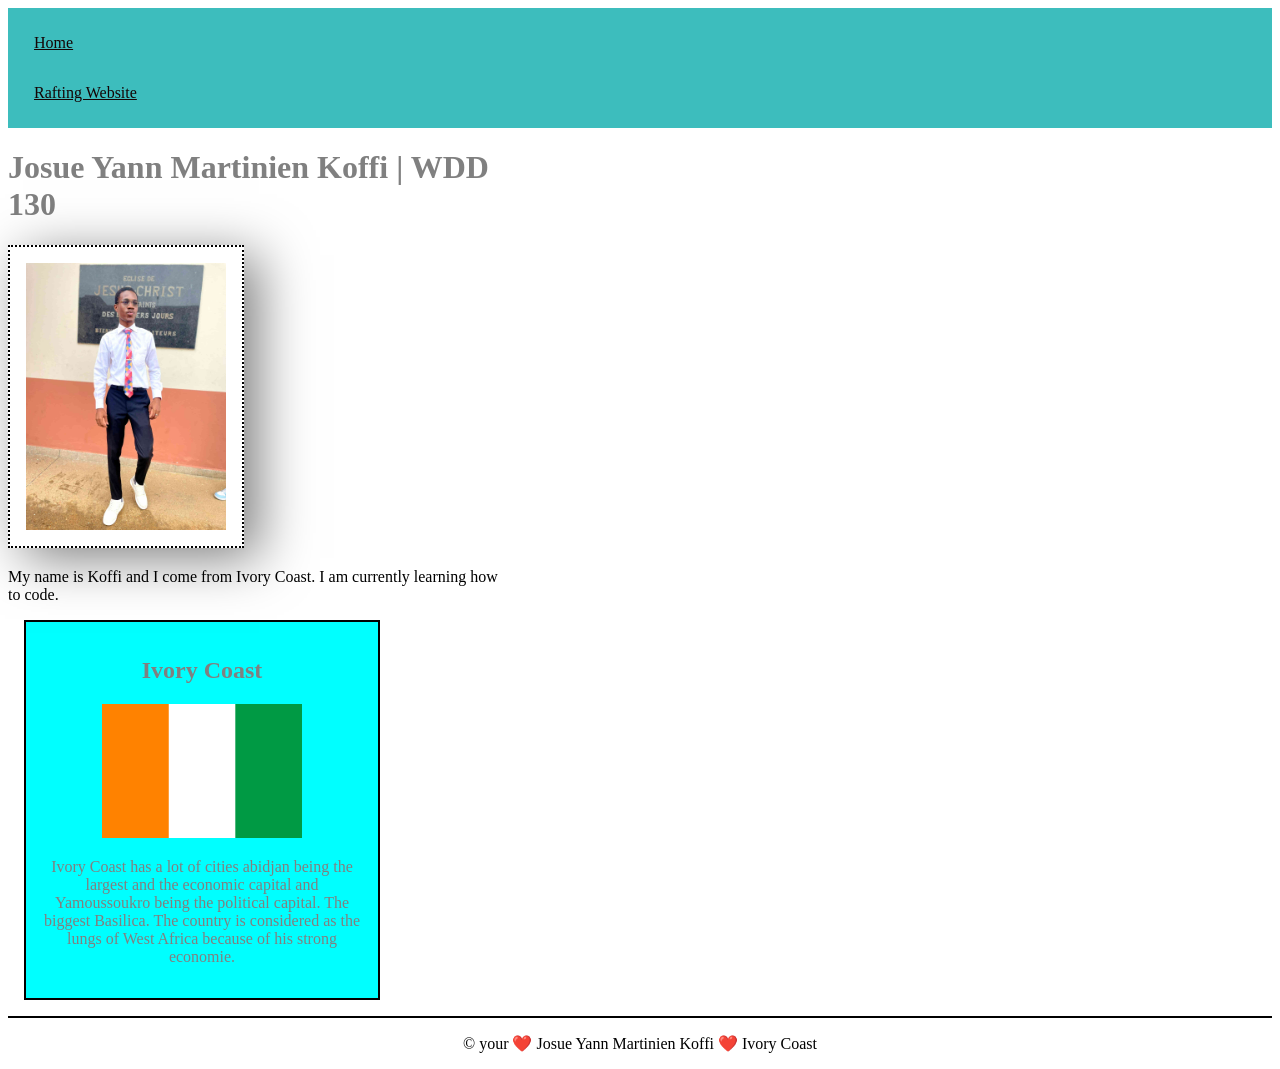
<file: index.html>
<!DOCTYPE html>
<html lang="en">

<head>
    <meta charset="UTF-8">
    <meta name="viewport" content="width=device-width, initial-scale=1.0">
    <title>Josue Yann Martinien Koffi | WDD 130</title>
    <meta name="description"
      content="My name is Josue Koffi, the course name is WDD 130 and this page has for purpose to presenting myself">
    <meta name="author" content="Josue Koffi">
    <link rel="stylesheet" href="styles/styles.css">

</head>

<body>
    <header>
        <nav>
            <a href="#">Home</a>
            <a href="wwr/">Rafting Website</a>
        </nav>
    </header>

    <main>
        <h1>Josue Yann Martinien Koffi | WDD 130</h1>
        <img src="images/profile.jpg" alt="Yann Martinien Koffi" width="200">
        <p>My name is Koffi and I come from Ivory Coast. I am currently learning how to code.</p>
    </main>

    <aside>
        <h2>Ivory Coast</h2>
        <img src="images/ivory-coast-flag.webp" alt="Flag of Ivory Coast">
        <p>Ivory Coast has a lot of cities abidjan being the largest and the economic capital and
            Yamoussoukro being the political capital. The biggest Basilica. The country is
            considered as the lungs of West Africa because of his strong economie.</p>
    </aside>

    <footer>
        <p>© your ❤️ Josue Yann Martinien Koffi ❤️ Ivory Coast</p>
    </footer>
</body>

</html>
</file>
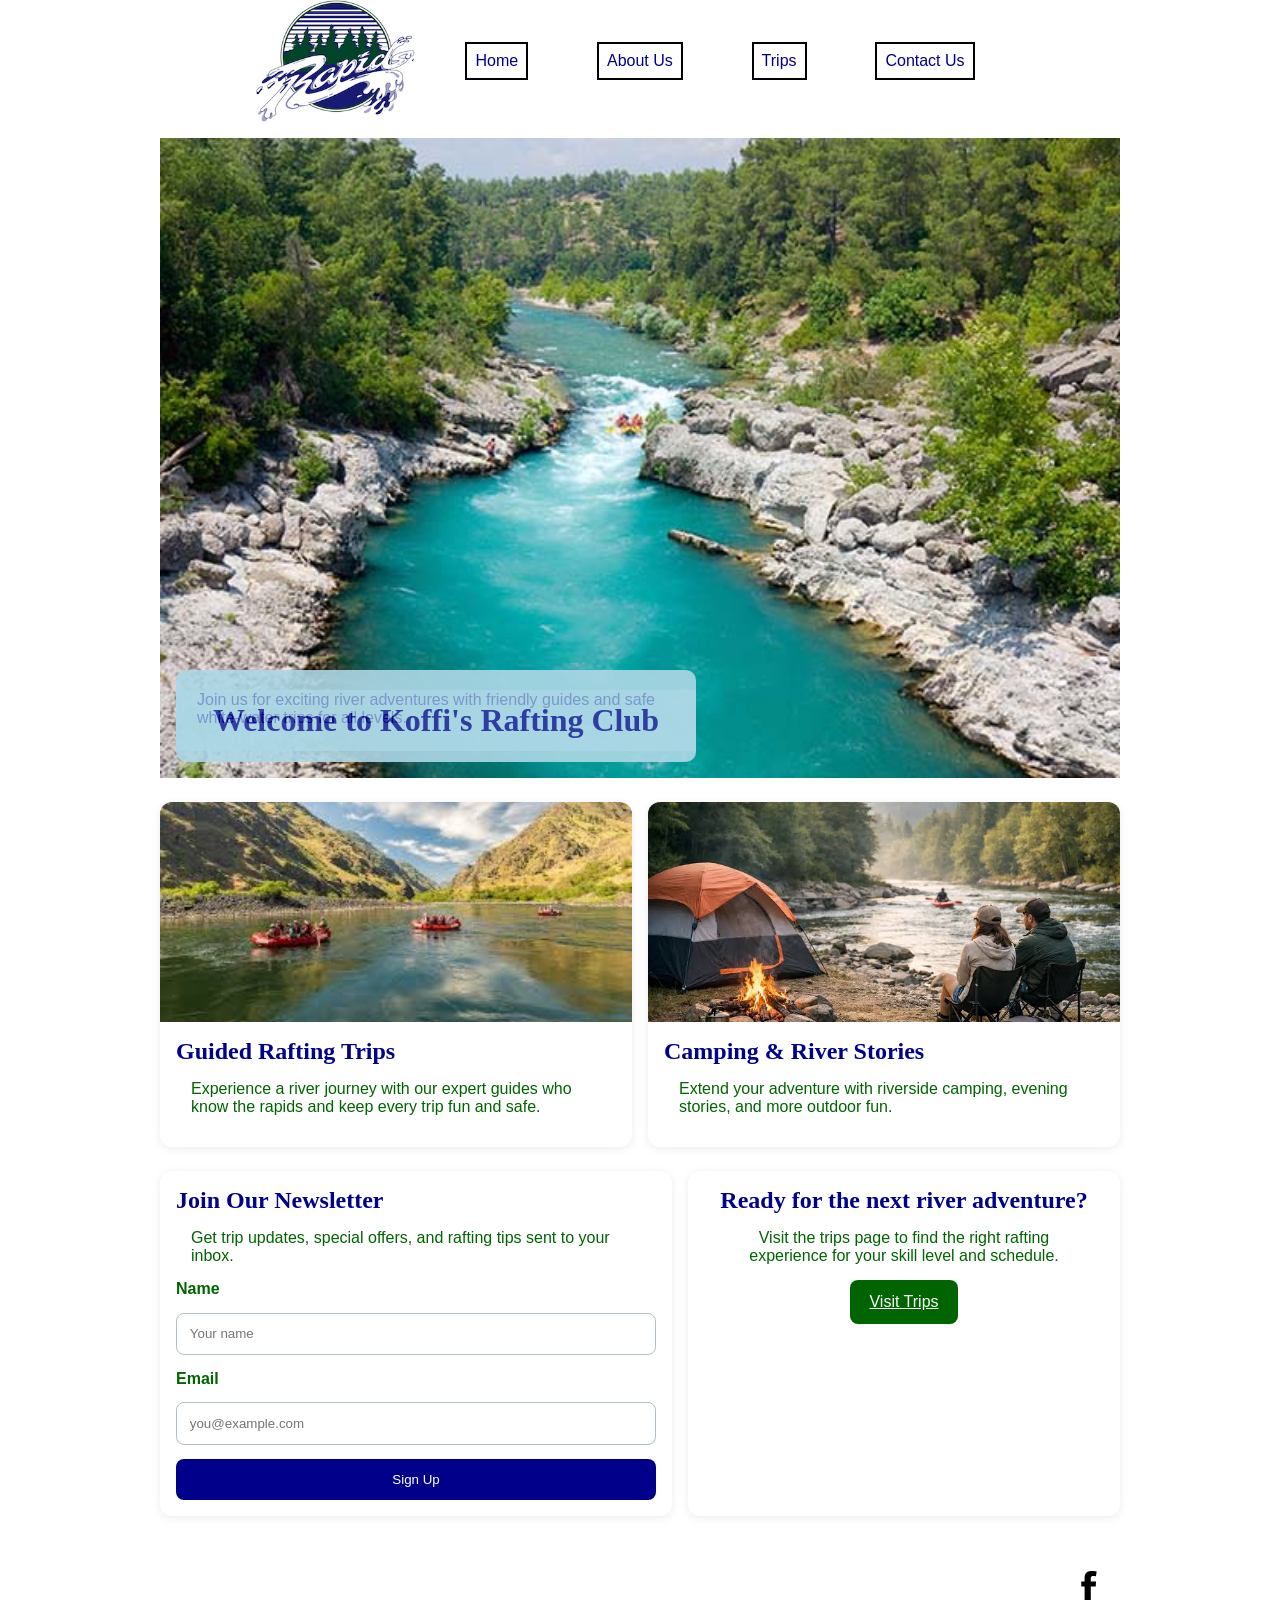
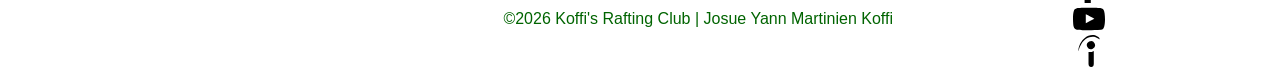
<file: wwr/index.html>
<!DOCTYPE html>
<html lang="en">

<head>
    <meta charset="UTF-8">
    <meta name="viewport" content="width=device-width, initial-scale=1.0">
    <title>Koffi's Rafting Club | Home</title>
    <link rel="stylesheet" href="styles/rafting.css">
    <meta name="description"
      content="Koffi's Rafting Club offers safe white-water rafting trips, guided tours, and outdoor adventure experiences for families and thrill seekers.">
    <meta name="author" content="Josue Yann Martinien Koffi">
</head>

<body>
    <header>
        <img src="images/z-rapids-trees.jpg" alt="Rafting logo">
        <nav>
            <a href="index.html">Home</a>
            <a href="about.html">About Us</a>
            <a href="trips.html">Trips</a>
            <a href="contact.html">Contact Us</a>
        </nav>
    </header>

    <main>
        <section class="hero">
            <img src="images/rafting58_600.jpg" alt="Rafting on a river with trees"
              class="hero-image">
            <div class="hero-text">
                <h1>Welcome to Koffi's Rafting Club</h1>
                <p>Join us for exciting river adventures with friendly guides and safe white-water
                    trips for all levels.</p>
            </div>
        </section>

        <section class="intro-grid">
            <article class="grid-item">
                <img src="images/guided-rafting.jpg" alt="Rafting team on the river"
                  class="grid-image">
                <div class="text-block">
                    <h2>Guided Rafting Trips</h2>
                    <p>Experience a river journey with our expert guides who know the rapids and
                        keep every trip fun and safe.</p>
                </div>
            </article>

            <article class="grid-item">
                <img src="images/camping-river.jpg" alt="Camping beside the river"
                  class="grid-image">
                <div class="text-block">
                    <h2>Camping & River Stories</h2>
                    <p>Extend your adventure with riverside camping, evening stories, and more
                        outdoor fun.</p>
                </div>
            </article>
        </section>

        <section class="info-grid">
            <section class="newsletter">
                <h2>Join Our Newsletter</h2>
                <p>Get trip updates, special offers, and rafting tips sent to your inbox.</p>
                <form class="signup-form" action="signup.html" method="post">
                    <label for="name">Name</label>
                    <input type="text" id="name" name="name" placeholder="Your name" required>

                    <label for="email">Email</label>
                    <input type="email" id="email" name="email" placeholder="you@example.com"
                      required>

                    <button type="submit">Sign Up</button>
                </form>
            </section>

            <section class="trip-cta">
                <h2>Ready for the next river adventure?</h2>
                <p>Visit the trips page to find the right rafting experience for your skill level
                    and schedule.</p>
                <a class="cta-link" href="trips.html">Visit Trips</a>
            </section>
        </section>
    </main>
    <footer>
        <p>&copy;2026 Koffi's Rafting Club | Josue Yann Martinien Koffi</p>
        <nav class="socialmedia">
            <a href="facebook.com"><img src="images/facebook-svgrepo-com.svg" alt="facebook's logo"
                  class="logo"></a>
            <a href="youtube.com"><img src="images/youtube-168-svgrepo-com.svg" alt="youtube's logo"
                  class="logo"></a>
            <a href="indeed.com"><img src="images/indeed-svgrepo-com.svg" alt="indeed's logo"
                  class="logo"></a>
        </nav>
    </footer>
</body>

</html>
</file>
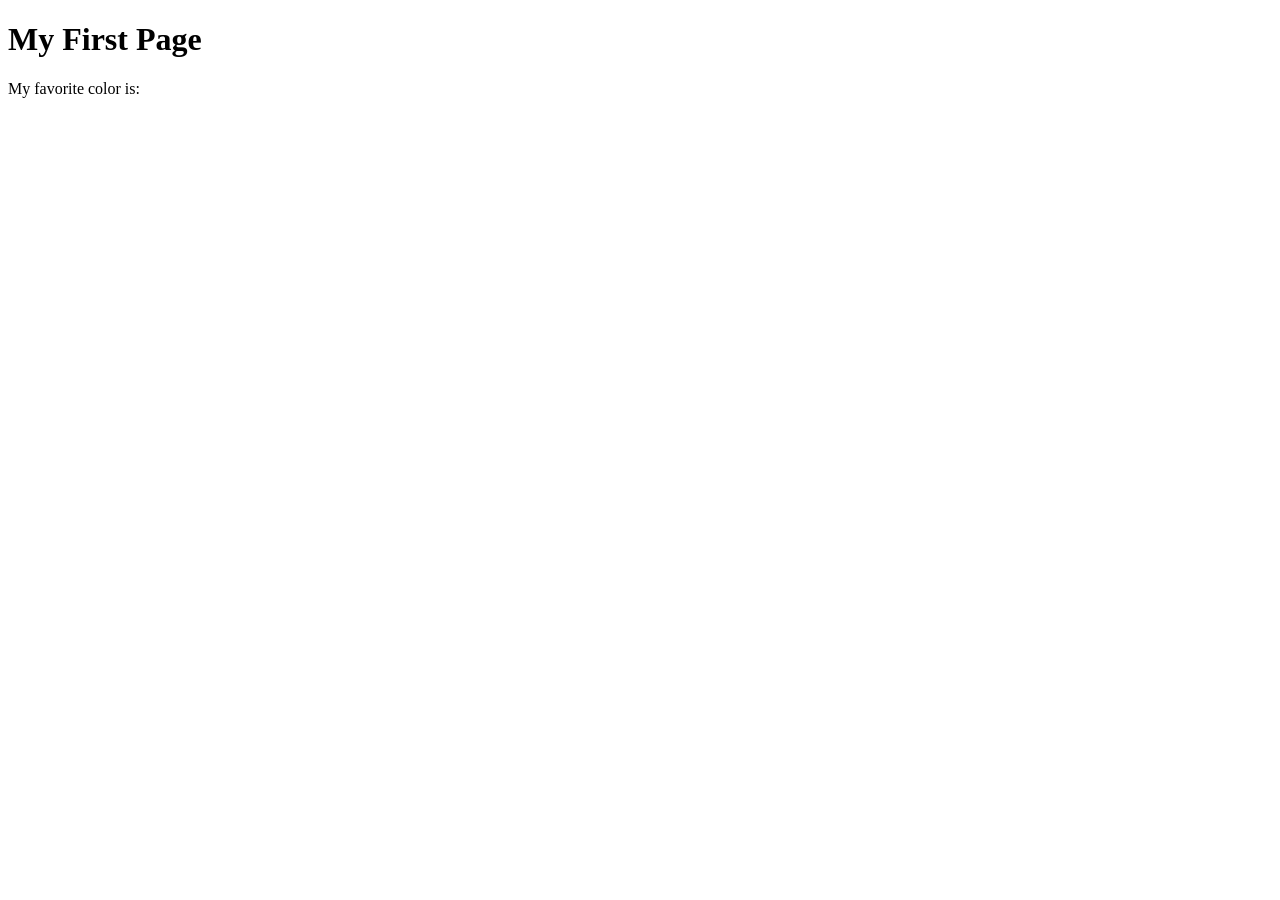
<file: week01/first-page.html>
<!DOCTYPE html>
<html lang="en">
<head>
    <meta charset="UTF-8">
    <meta name="viewport" content="width=device-width, initial-scale=1.0">
    <title>My First Page</title>
</head>
<body>
    <h1>My First Page</h1>
    <p>My favorite color is: </p>
</body>
</html>
</file>
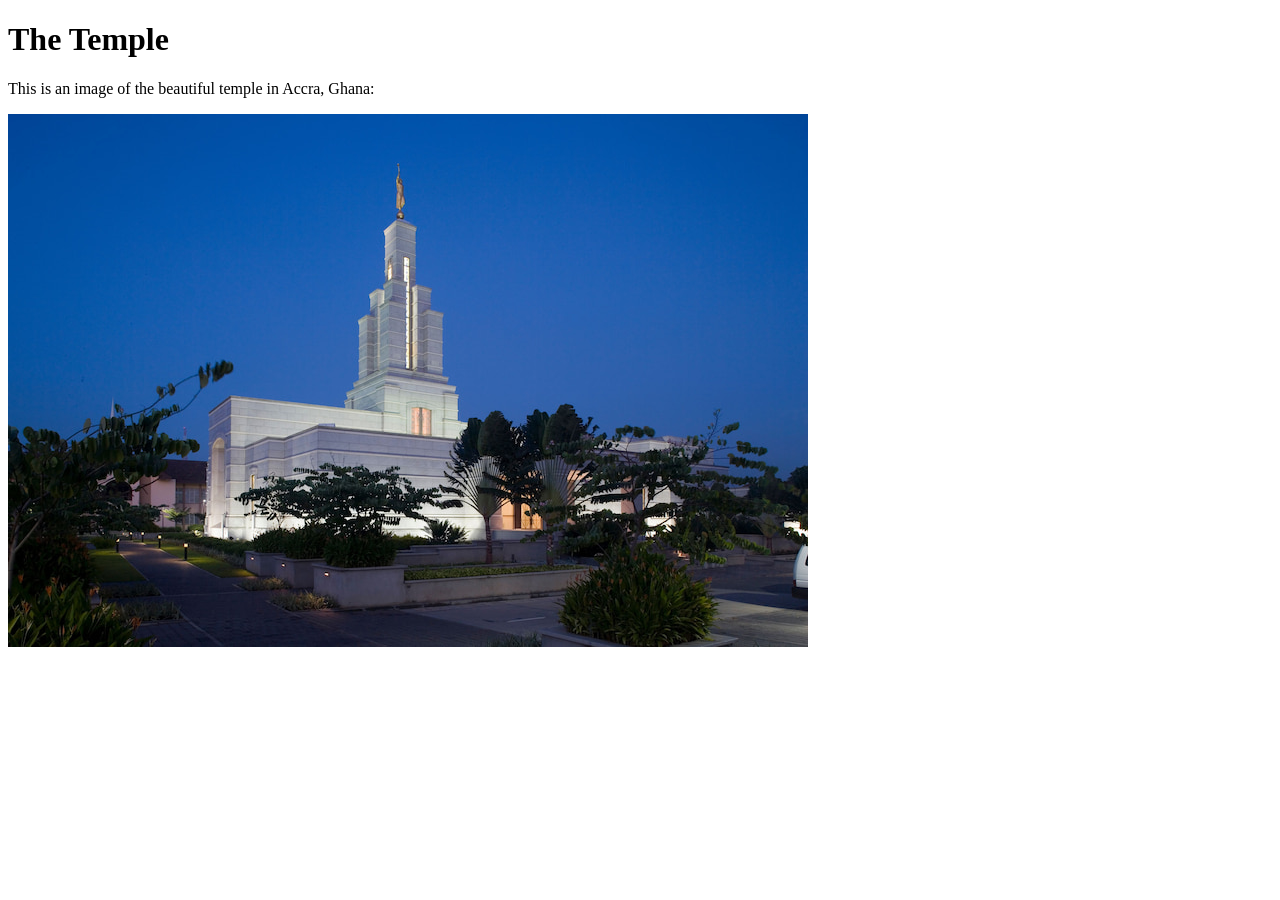
<file: week01/images.html>
<!DOCTYPE html>
<html lang="en">

<head>
    <meta charset="UTF-8">
    <meta name="viewport" content="width=device-width, initial-scale=1.0">
    <title>Temple Image</title>
</head>

<body>
    <h1>The Temple</h1>
    <p>This is an image of the beautiful temple in Accra, Ghana:</p>
    <img src="images/temple-large.jpg" alt="The Accra Ghana Temple">

</body>

</html>
</file>
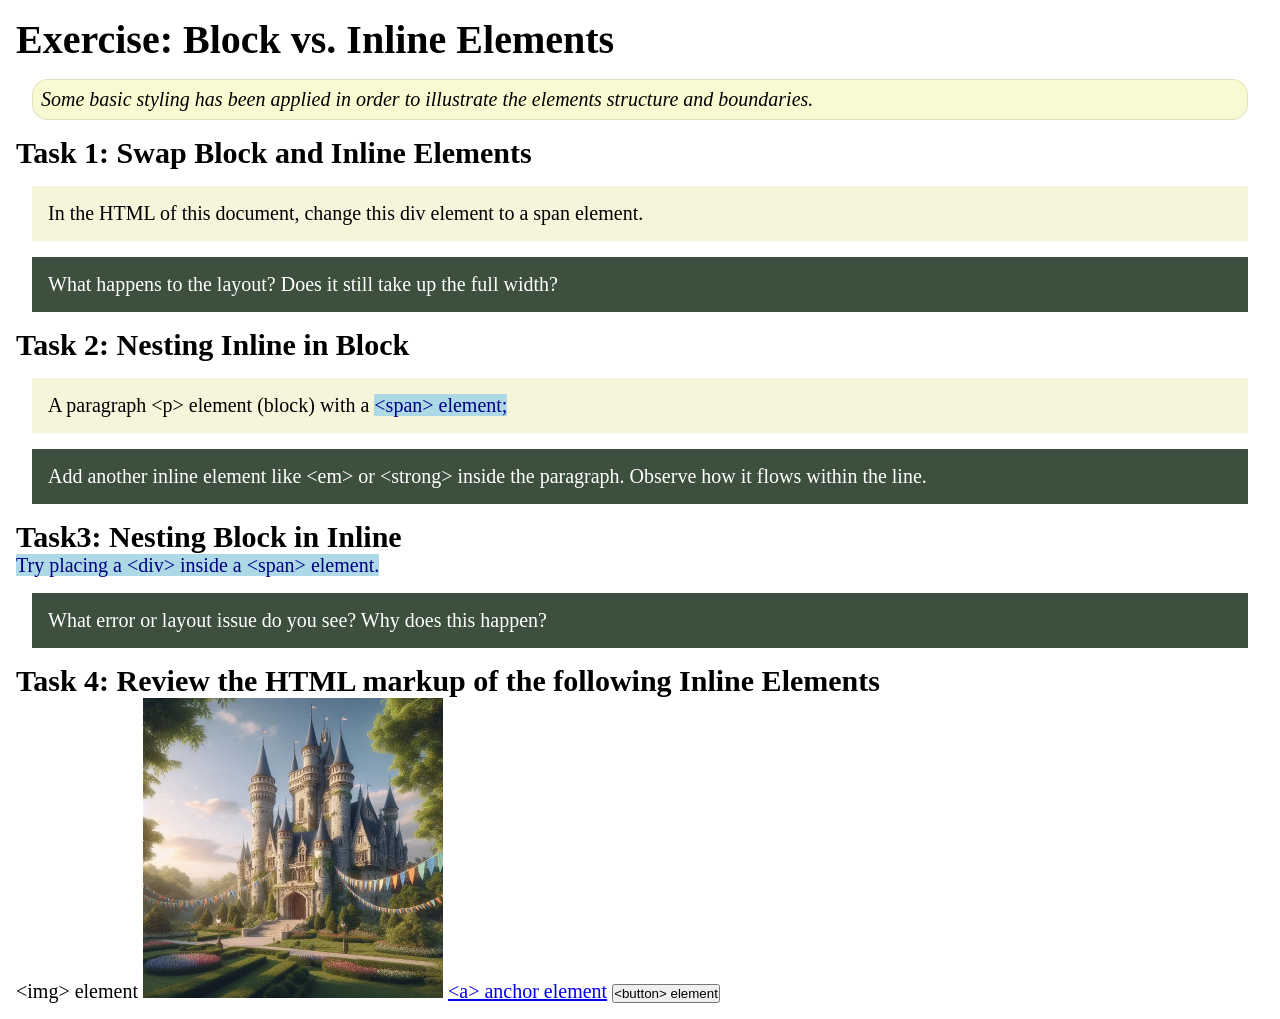
<file: week02/block-vs-inline.html>
<!DOCTYPE html>
<html lang="en">

<head>
    <meta charset="UTF-8">
    <meta name="viewport" content="width=device-width, initial-scale=1.0">
    <title>Exercise: Block vs. Inline Elements</title>
    <link rel="stylesheet" href="styles/block-vs-inline.css">
</head>

<body>
    <main>
        <h1>Exercise: Block vs. Inline Elements</h1>
        <p class="note">Some basic styling has been applied in order to illustrate the elements structure and
            boundaries.</p>

        <h2>Task 1: Swap Block and Inline Elements</h2>
        <div>In the HTML of this document, change this div element to a span element.</div>

        <p class="question">What happens to the layout? Does it still take up the full width?</p>

        <h2>Task 2: Nesting Inline in Block</h2>
        <p>A paragraph &lt;p&gt; element (block) with a <span>&lt;span&gt; element;</span></p>
        <p class="question">Add another inline element like &lt;em&gt; or &lt;strong&gt; inside the paragraph. Observe
            how it flows within the line.</p>

        <h2>Task3: Nesting Block in Inline</h2>
        <span>Try placing a &lt;div&gt; inside a &lt;span&gt; element.</span>
            <p class="question">What error or layout issue do you see? Why does this happen?</p>


            <h2>Task 4: Review the HTML markup of the following Inline Elements</h2>
        &lt;img&gt; element
        <img src="images/castle.webp" alt="placeholder image (images are inline)" width="300" height="300">
        <a href="https://churchofjesuschrist.org">&lt;a&gt; anchor element</a>
        <button type="button">&lt;button&gt; element</button>
    </main>
</body>

</html>
</file>
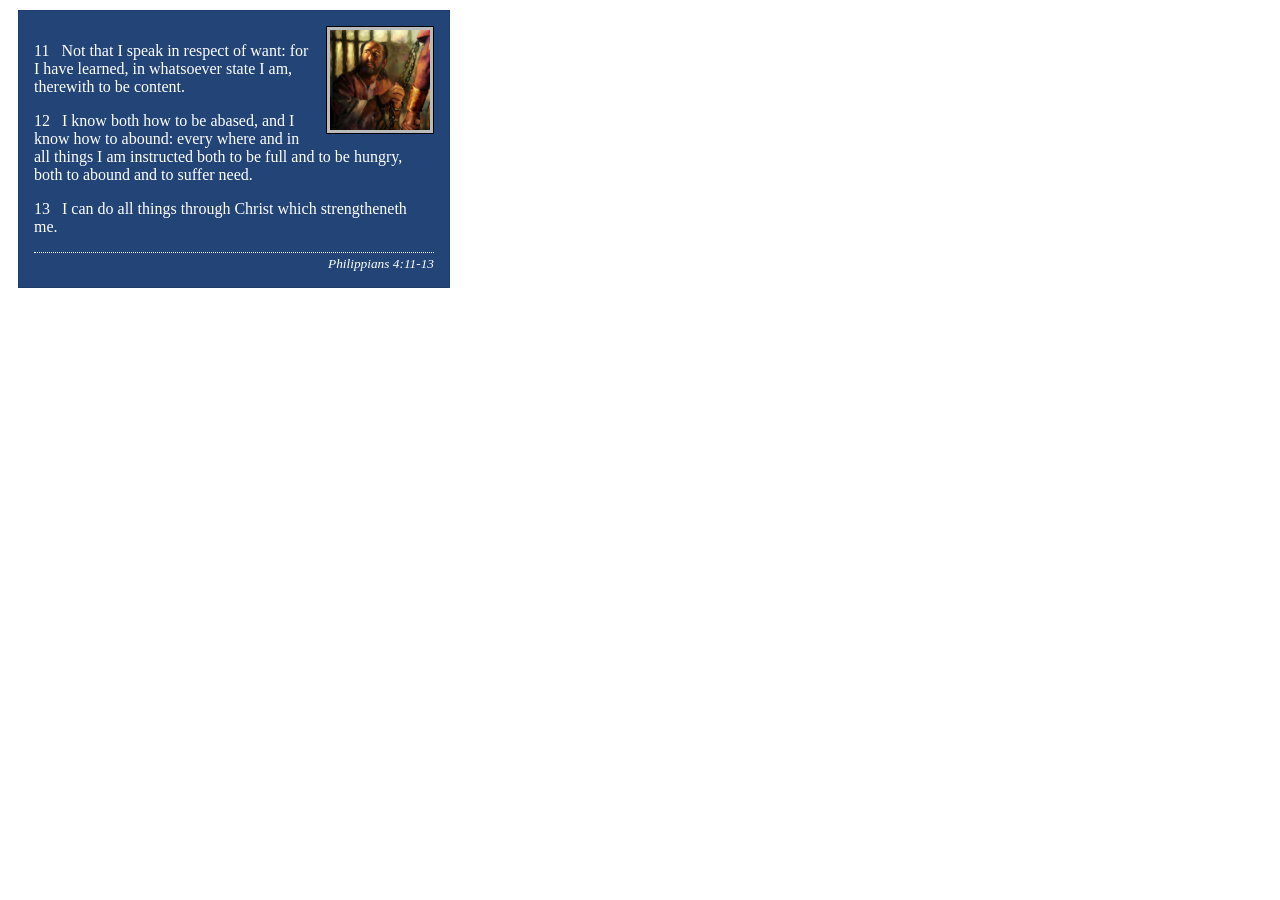
<file: week02/box-model-solution.html>
<!DOCTYPE html>
<html lang="en">
<head>
    <meta charset="UTF-8">
    <meta name="viewport" content="width=device-width, initial-scale=1.0">
    <title>Box Model Activity</title>
    <link rel="stylesheet" href="styles/box-model-solution.css">
</head>
<body>
    <main>
        <div class="callout">
            <img src="images/apostle-paul-imprisoned.webp" alt="Paul the Apostle - Imprisoned in Rome" width="200" height="200">
            <blockquote>
                <p>11 &nbsp; Not that I speak in respect of want: for I have learned, in whatsoever state I am, therewith to be content.</p>
                <p>12 &nbsp; I know both how to be abased, and I know how to abound: every where and in all things I am instructed both to be full and to be hungry, both to abound and to suffer need.</p>
                <p>13 &nbsp; I can do all things through Christ which strengtheneth me.</p>
            </blockquote>
            <cite>Philippians 4:11-13</cite>
        </div>
    </main>
</body>
</html>
</file>
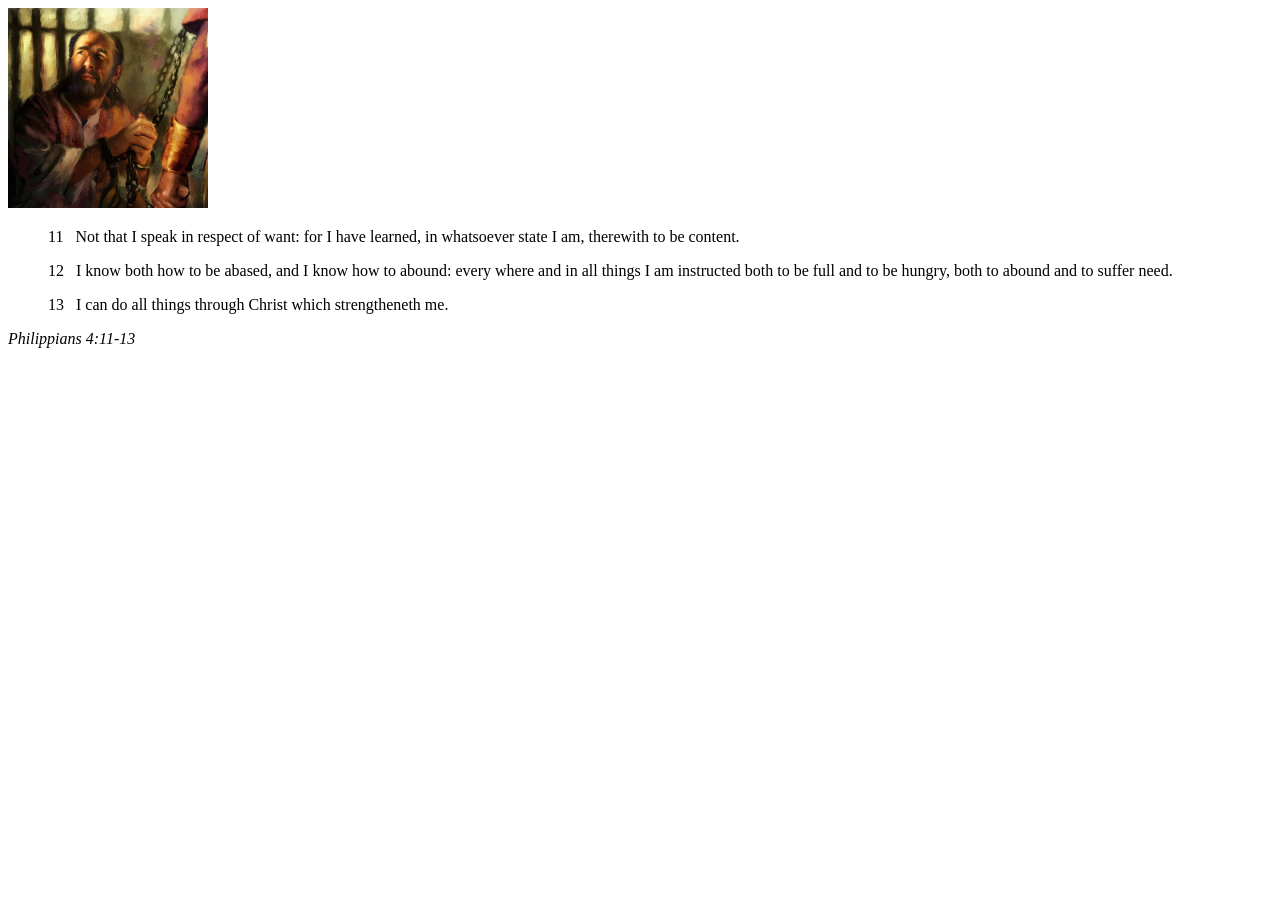
<file: week02/box-model.html>
<!DOCTYPE html>
<html lang="en">
<head>
    <meta charset="UTF-8">
    <meta name="viewport" content="width=device-width, initial-scale=1.0">
    <title>Box Model Activity</title>
</head>
<body>
    <main>
        <div class="callout">
            <img src="images/apostle-paul-imprisoned.webp" alt="Paul the Apostle - Imprisoned in Rome" width="200" height="200">
            <blockquote>
                <p>11 &nbsp; Not that I speak in respect of want: for I have learned, in whatsoever state I am, therewith to be content.</p>
                <p>12 &nbsp; I know both how to be abased, and I know how to abound: every where and in all things I am instructed both to be full and to be hungry, both to abound and to suffer need.</p>
                <p>13 &nbsp; I can do all things through Christ which strengtheneth me.</p>
            </blockquote>
            <cite>Philippians 4:11-13</cite>
        </div>
    </main>
</body>
</html>
</file>
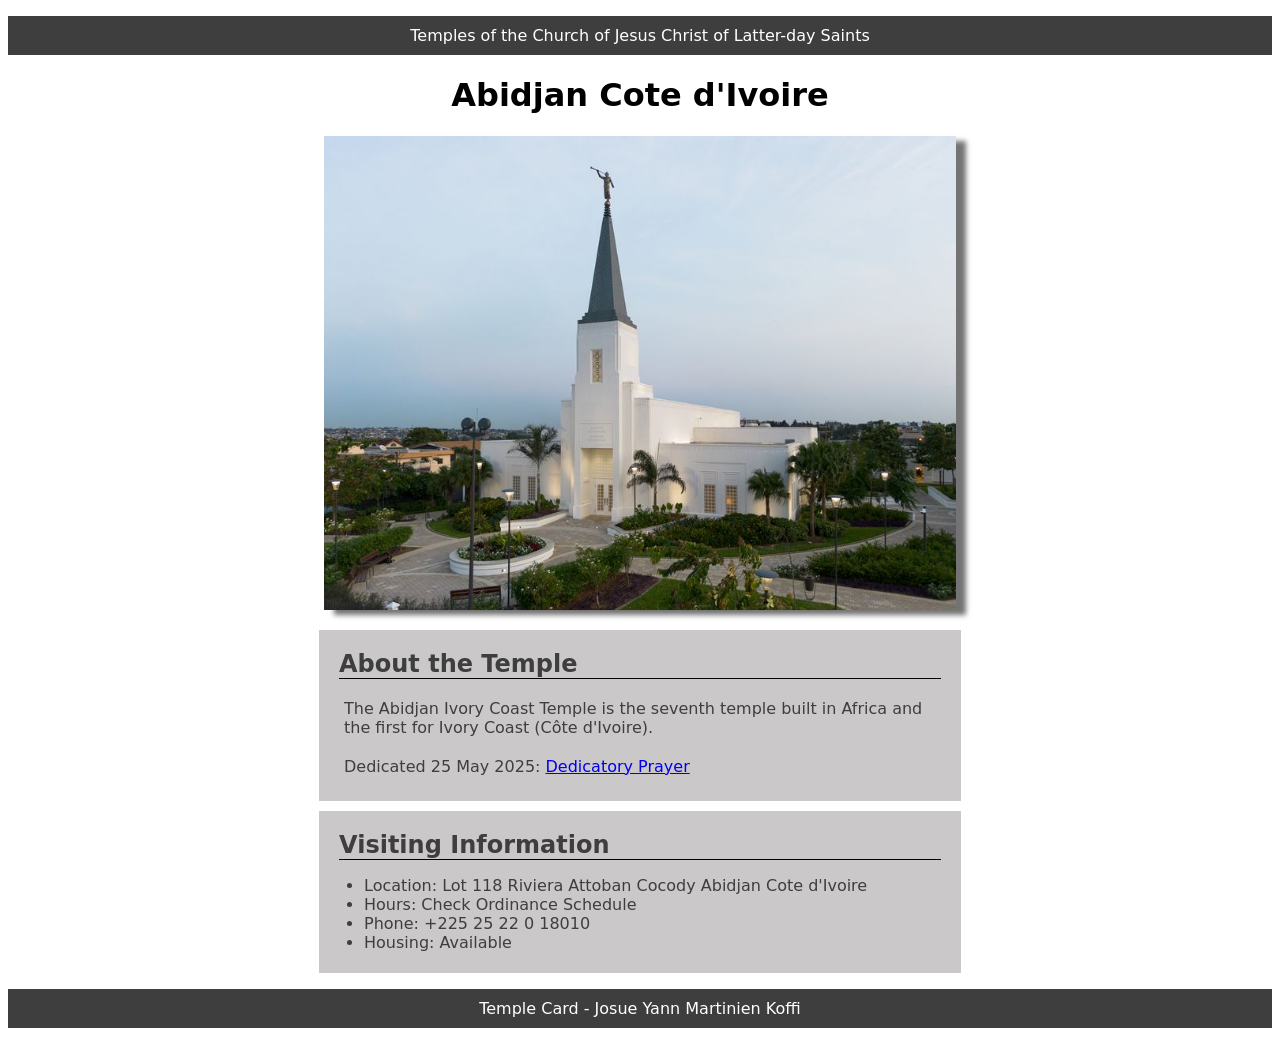
<file: week02/temple.html>
<!DOCTYPE html>
<html lang="en">

<head>
    <meta charset="UTF-8">
    <meta name="viewport" content="width=device-width, initial-scale=1.0">
    <title>Temple Card - Abidjan Cote d'Ivoire</title>
    <link rel="stylesheet" href="styles/temple.css">
</head>

<body>
    <header>
        <p>Temples of the Church of Jesus Christ of Latter-day Saints</p>
    </header>
    <main>
        <h1>Abidjan Cote d'Ivoire</h1>
        <picture>
            <img src="images/abidjan-ivory-coast.jpeg" alt="Abidjan Cote d'Ivoire Temple">
        </picture>
        <section>
            <h2>About the Temple</h2>
            <p>The Abidjan Ivory Coast Temple is the seventh temple built in Africa and the first
                for Ivory Coast (Côte
                d'Ivoire).</p>
            <p>Dedicated 25 May 2025: <a
                  href="https://www.churchofjesuschrist.org/temples/dedicatory-prayer/abidjan-ivory-coast-temple/2025-05-25?lang=eng"
                  target="_blank" rel="noopener noreferrer">Dedicatory Prayer</a></p>
        </section>
        <section>
            <h2>Visiting Information</h2>
            <ul>
                <li>Location: Lot 118 Riviera Attoban Cocody Abidjan Cote d'Ivoire</li>
                <li>Hours: Check Ordinance Schedule</li>
                <li>Phone: +225 25 22 0 18010</li>
                <li>Housing: Available</li>
            </ul>
        </section>
    </main>
    <footer>
        <p>Temple Card - Josue Yann Martinien Koffi</p>
    </footer>
</body>

</html>
</file>
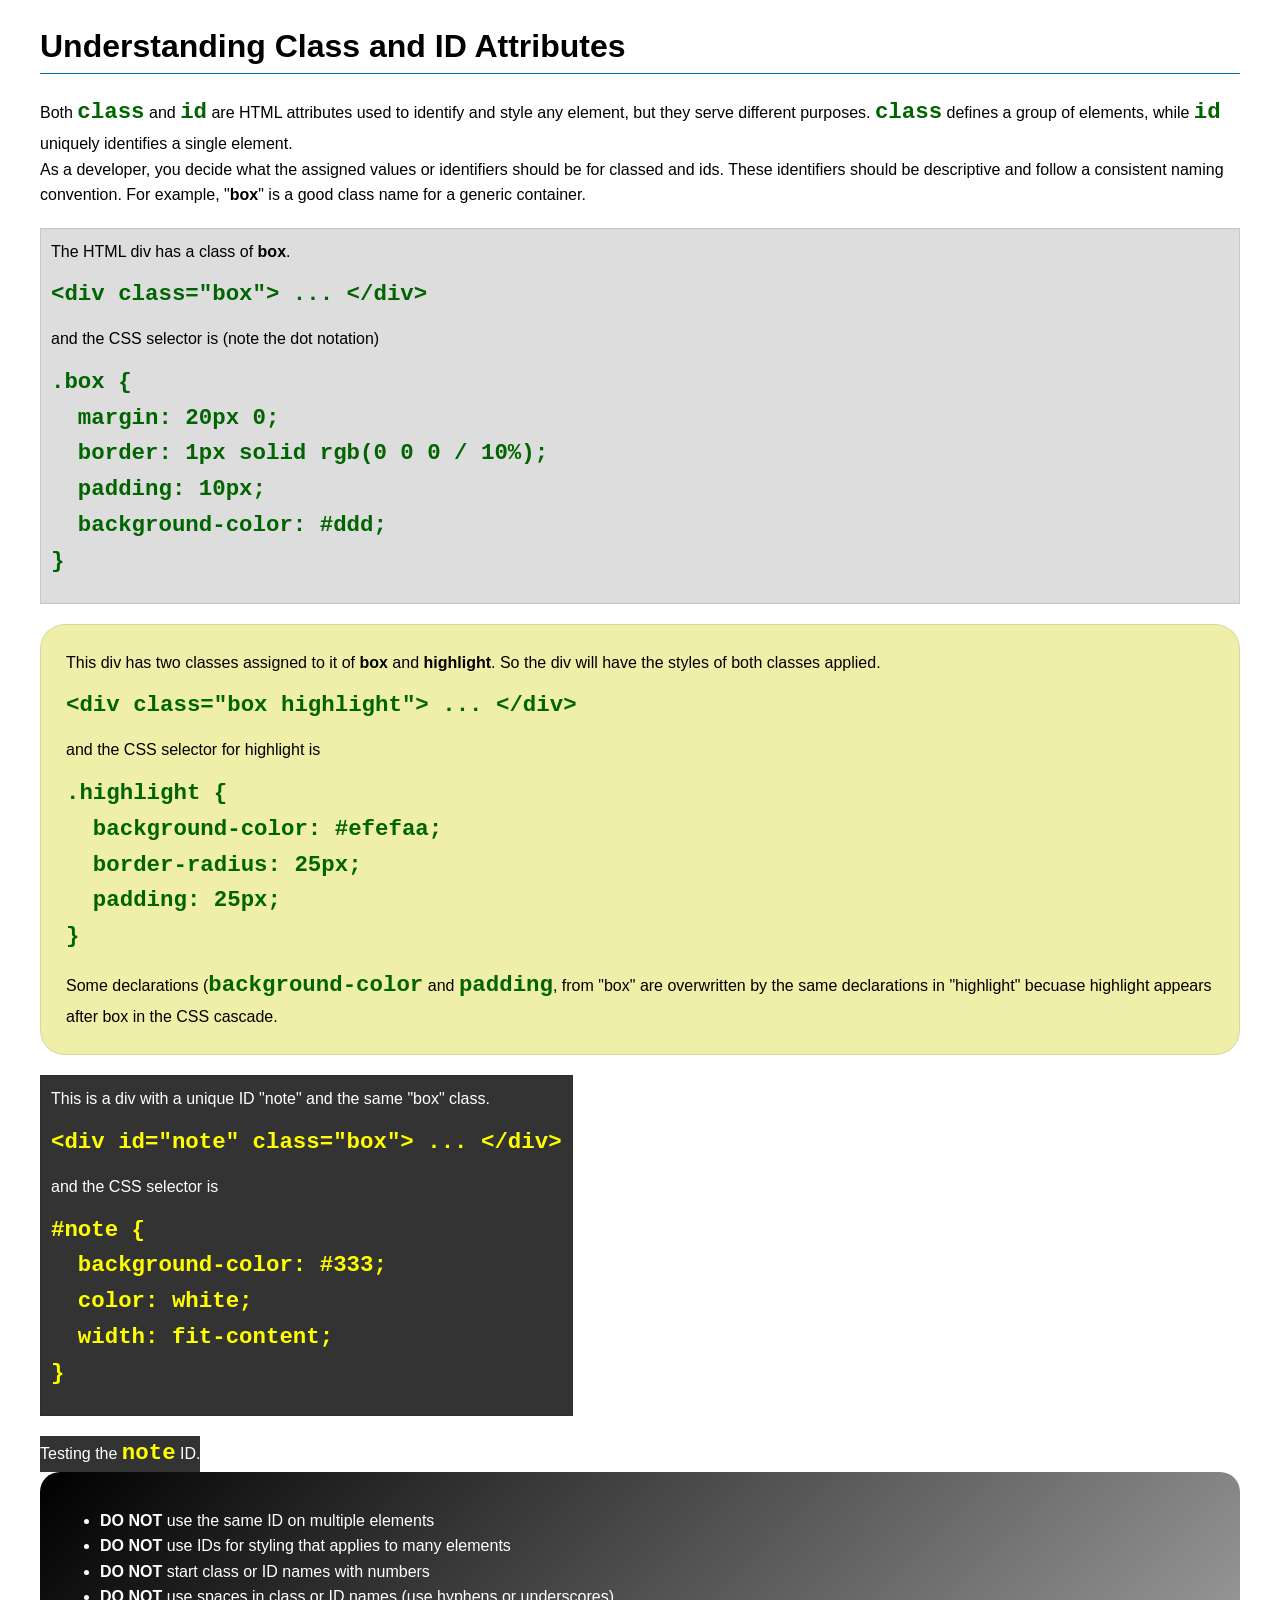
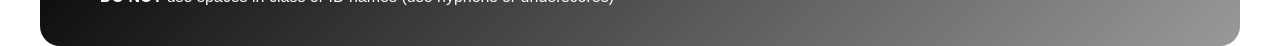
<file: week03/class-and-id.html>
<!DOCTYPE html>
<html lang="en">

<head>
    <meta charset="UTF-8">
    <meta name="viewport" content="width=device-width, initial-scale=1.0">
    <title>Class vs ID Attributes</title>
    <link rel="stylesheet" href="styles/class-and-id.css">
</head>

<body>
    <h1>Understanding Class and ID Attributes</h1>
    <p>Both <code>class</code> and <code>id</code> are HTML attributes used to identify and style any element, but they
        serve different purposes. <code>class</code> defines a group of elements, while <code>id</code> uniquely
        identifies a single element.</p>
    <p>As a developer, you decide what the assigned values or identifiers should be for classed and ids. These
        identifiers should be
        descriptive and follow a consistent naming convention. For example, "<strong>box</strong>" is a good class name
        for a generic container.</p>
    <div class="box">
        <p>The HTML div has a class of <strong>box</strong>.</p>
        <pre><code class="html">&lt;div class="box"&gt; ... &lt;/div&gt;</code></pre>
        and the CSS selector is (note the dot notation)
        <pre><code class="css">.box {
  margin: 20px 0;
  border: 1px solid rgb(0 0 0 / 10%);
  padding: 10px;
  background-color: #ddd; 
}</code></pre>
    </div>

    <div class="box highlight">
        <p>This div has two classes assigned to it of <strong>box</strong> and <strong>highlight</strong>. So the div
            will have the styles of both classes applied.</p>
        <pre><code class="html">&lt;div class="box highlight"&gt; ... &lt;/div&gt;</code></pre>
        and the CSS selector for highlight is
        <pre><code class="css">.highlight {
  background-color: #efefaa;
  border-radius: 25px;
  padding: 25px;
}</code></pre>
<p>Some declarations (<code>background-color</code> and <code>padding</code>, from "box" are overwritten by the same declarations in "highlight" becuase highlight appears after box in the CSS cascade.</p>
    </div>

    <div id="note" class="box">
        <p>This is a div with a unique ID "note" and the same "box" class.</p>
        <pre><code class="html">&lt;div id="note" class="box"&gt; ... &lt;/div&gt;</code></pre>
        and the CSS selector is
        <pre><code class="css">#note {
  background-color: #333;
  color: white;
  width: fit-content;
}</code></pre>
    </div>

    <div id="note">
        <p>Testing the <code>note</code> ID.</p>
    </div>

    <section id="best-practice">
        <ul>
            <li><strong>DO NOT</strong> use the same ID on multiple elements</li>
            <li><strong>DO NOT</strong> use IDs for styling that applies to many elements</li>
            <li><strong>DO NOT</strong> start class or ID names with numbers</li>
            <li><strong>DO NOT</strong> use spaces in class or ID names (use hyphens or underscores)</li>
        </ul>
    </section>




</body>

</html>
</file>
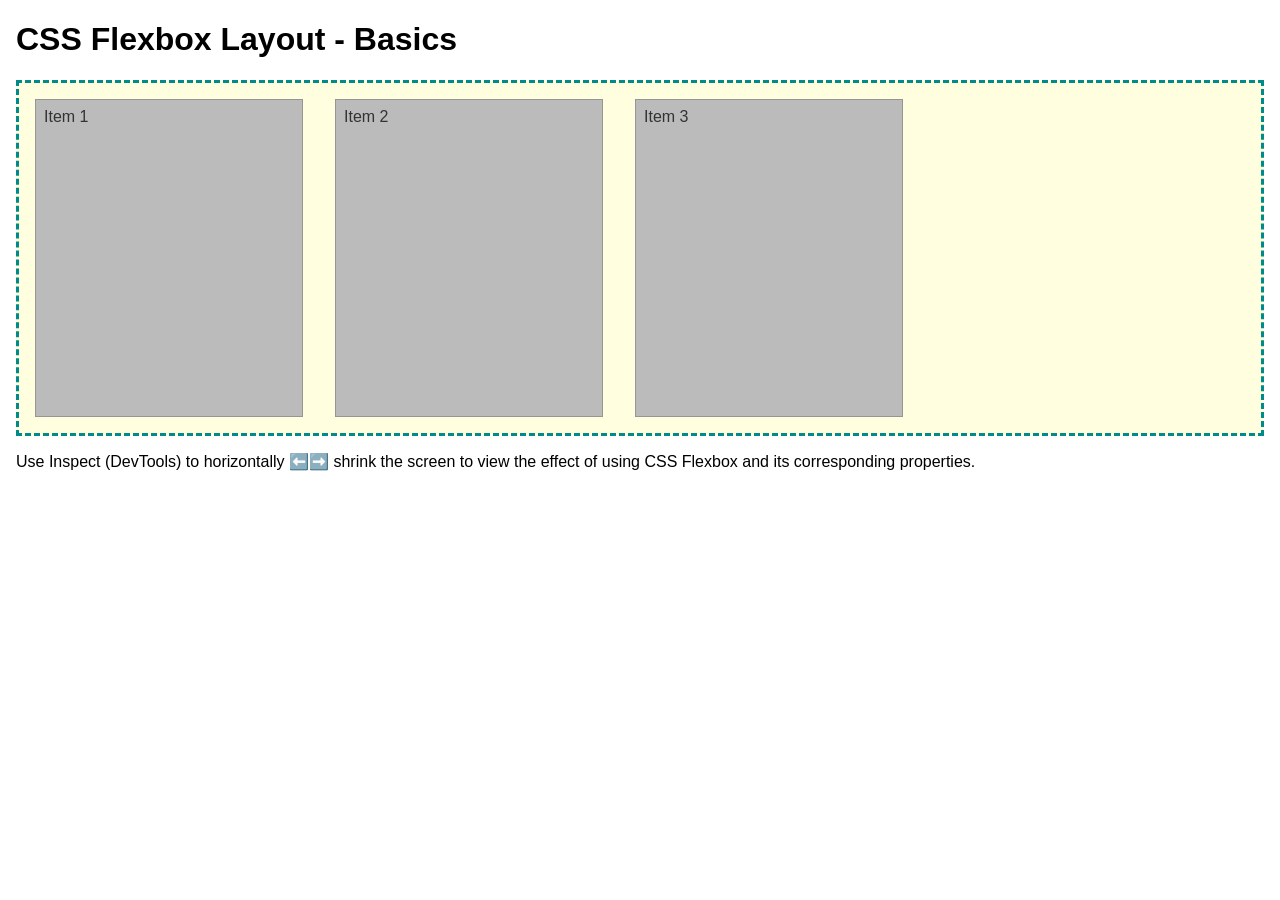
<file: week04/flexbox-layout.html>
<!DOCTYPE html>
<html lang="en">
<head>
    <meta charset="UTF-8">
    <meta name="viewport" content="width=device-width, initial-scale=1.0">
    <title>CSS Flexbox Layout - Basics</title>
    <link rel="stylesheet" href="styles/flexbox.css">
</head>
<body>
    <main>
        <h1>CSS Flexbox Layout - Basics</h1>
        <div class="flex-container">
            <div class="flex-item item1">Item 1</div>
            <div class="flex-item item2">Item 2</div>
            <div class="flex-item item3">Item 3</div>
        </div>
        <p>Use Inspect (DevTools) to horizontally ⬅️➡️ shrink the screen to view the effect of using CSS Flexbox and its corresponding properties.</p>
    </main>
</body>
</html>
</file>
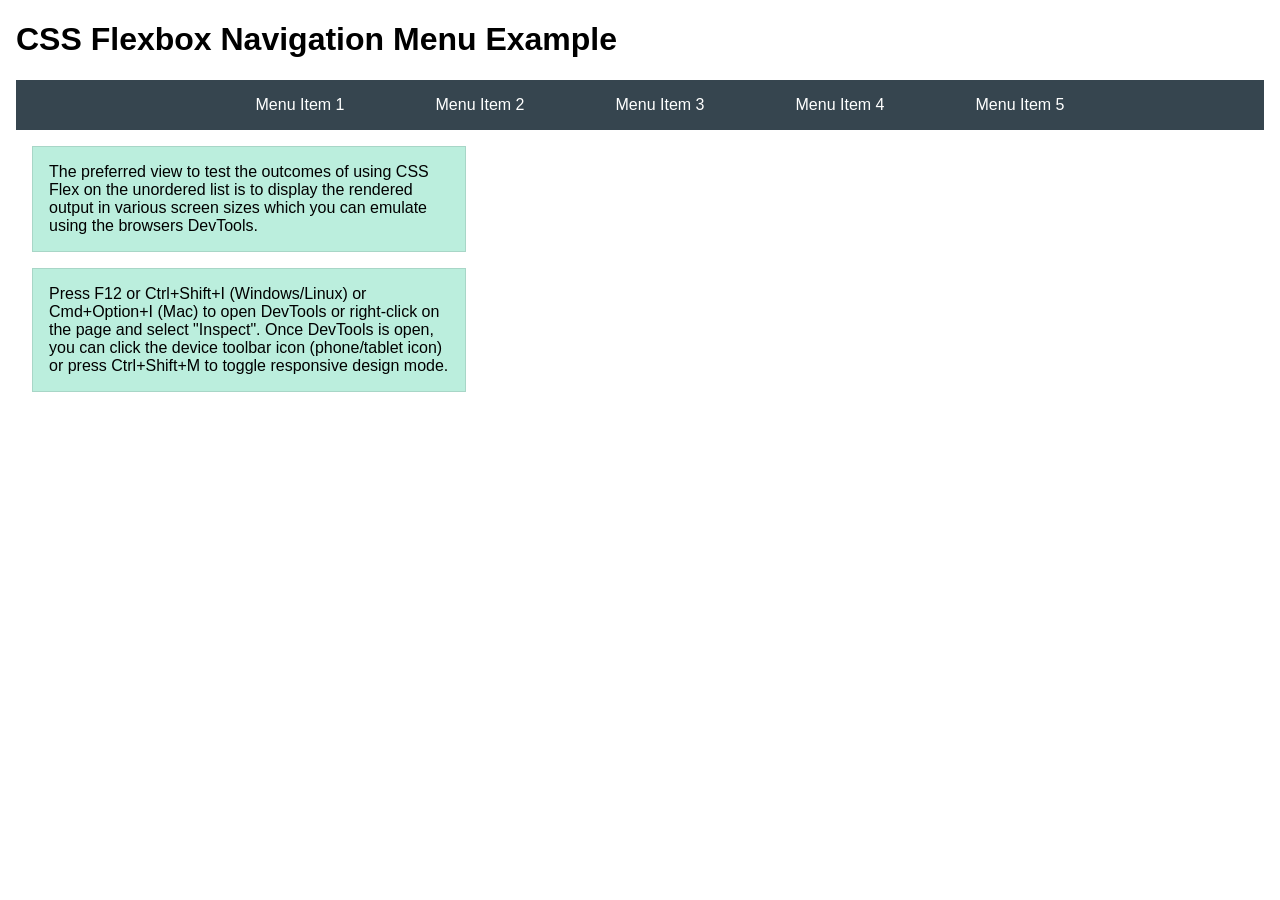
<file: week04/flexbox-menu.html>
<!DOCTYPE html>
<html lang="en">
<head>
    <meta charset="UTF-8">
    <meta name="viewport" content="width=device-width, initial-scale=1.0">
    <title>CSS Flexbox - Navigation Menu</title>
    <link rel="stylesheet" href="styles/flexbox-menu.css">
</head>
<body>
    <main>
        <h1>CSS Flexbox Navigation Menu Example</h1>
        <nav>
            <ul>
                <li><a href="#">Menu Item 1</a></li>
                <li><a href="#">Menu Item 2</a></li>
                <li><a href="#">Menu Item 3</a></li>
                <li><a href="#">Menu Item 4</a></li>
                <li><a href="#">Menu Item 5</a></li>
            </ul>
        </nav>
        <p>The preferred view to test the outcomes of using CSS Flex on the unordered list is to display the rendered output in various screen sizes which you can emulate using the browsers DevTools.</p>

        <p>Press F12 or Ctrl+Shift+I (Windows/Linux) or Cmd+Option+I (Mac) to open DevTools or right-click on the page and select "Inspect". Once DevTools is open, you can click the device toolbar icon (phone/tablet icon) or press Ctrl+Shift+M to toggle responsive design mode.</p>

                      
        
    </main>
</body>
</html>
</file>
<file: styles/styles.css>
nav {
    background-color: rgb(61, 189, 189);
    padding: 10px;
}

nav a {
    color: rgb(20, 5, 5);
    padding: 1rem;
    display: block;
}

main {
    max-width: 500px;
}

aside {
    width: 20rem;
    margin: 1rem;
    border: 2px solid #000;
    padding: 1rem;
    text-align: center;
    background-color: aqua;
    color: gray;
}

aside img {
    width: 200px;
    height: auto;
}

main img {
    width: 200px;
    height: auto;
    border: 2px dotted #000;
    padding: 1rem;
    box-shadow: 15px 10px 50px #00000081;
}

h1 {
    color: gray;
}

p {
    padding: 0;
}

footer {
    margin-top: 10px;
    border-top: 2px solid #000;
    text-align: center;
}
</file>
<file: wwr/styles/rafting.css>
:root {
    --primary-color: darkblue;
    --secondary-color: darkgreen;
    --other-color: lightblue;
    --font-family-headings: serif;
    --font-family-paragraphs: sans-serif;
}

* {
    padding: 0;
    margin: 0;
    box-sizing: border-box;
}

img {
    max-width: 100%;
    width: 100%;
    display: block;
    height: auto;
}

body {
    font-family: var(--font-family-paragraphs);
    color: var(--secondary-color);
}

header,
main,
article,
footer {
    width: 75vw;
    margin: 0 auto;
}

h1,
h2 {
    color: var(--primary-color);
    font-family: var(--font-family-headings);
}

nav,
p {
    margin: 10px;
    padding: 5px;
}

header {
    display: grid;
    grid-template-columns: auto 1fr;
    width: 60vw;
}

header nav {
    display: flex;
    justify-content: space-around;
    align-items: center;
}

header img {
    width: 10em;
}

header nav a {
    color: var(--primary-color);
    border: 2px solid black;
    text-decoration: none;
    padding: 8px;
}

.hero {
    position: relative;
    width: 100%;
}

.hero img {
    display: block;
    height: auto;
    width: 100%;
}

.hero h1 {
    position: absolute;
    top: 20px;
    right: 0;
    left: 0;
    text-align: center;
    background-color: var(--other-color);
    padding: 12px;
    opacity: 0.7;
}

.hero > article {
    position: absolute;
    bottom: 0;
    left: 0;
    right: 0;
    background-color: var(--other-color);
    opacity: 0.7;
    display: flex;
    color: var(--primary-color);
}

.hero article img {
    width: 100%;
    height: 7em;
    float: right;
}

.rafting-history-img {
    width: 100%;
    height: 8em;
    object-fit: cover;
}

.history-section {
    display: grid;
    grid-template-columns: repeat(3, 1fr);
    grid-template-rows: auto;
    align-items: center;
}

.history-section h2 {
    text-align: center;
}

.history-content img {
    width: 100%;
    height: 10em;
    object-fit: cover;
}

.adventures-content {
    display: grid;
    grid-template-columns: repeat(5, 1fr);
    grid-template-rows: auto;
    gap: 15px;
}

.adventures h2 {
    text-align: center;
}

.adventures-content figure img {
    width: 100%;
    height: 7em;
    object-fit: cover;
    margin-top: 10px;
}

.socialmedia a {
    text-decoration: none;
}

footer {
    display: flex;
    justify-content: flex-end;
    align-items: center;
    gap: 150px;
}

.logo {
    width: 2em;
}

/* ==========================
   CONTACT PAGE
========================== */

main h1 {
    text-align: center;
}

.contact-section h1,
.company-info,
.employees h2,
.contact-form h2 {
    text-align: center;
}

.company-info {
    margin-bottom: 30px;
}

.company-info p {
    margin: 8px;
}

.contact-content {
    display: grid;
    grid-template-columns: 1fr 1fr;
    gap: 30px;
    align-items: start;
}

.map iframe {
    width: 100%;
    height: 350px;
    border: none;
}

.contact-form {
    width: 100%;
}

.contact-form form {
    display: flex;
    flex-direction: column;
}

.contact-form label {
    margin-top: 12px;
}

.contact-form input,
.contact-form textarea {
    padding: 8px;
    margin-top: 5px;
}

.contact-form textarea {
    height: 120px;
}

.contact-form button {
    margin-top: 20px;
    padding: 10px;
    background: var(--primary-color);
    color: white;
    border: none;
}

.contact-form button:hover {
    background: var(--secondary-color);
}

.employees {
    margin-top: 40px;
    text-align: center;
}

.employee-cards {
    display: flex;
    justify-content: space-around;
    margin-top: 20px;
}

.employee-cards figure {
    width: 180px;
}

.employee-cards img {
    width: 100%;
    height: 180px;
    object-fit: cover;
}

/* ===== index page styles ===== */

main {
    padding: 1rem 0;
}

.hero-text {
    position: absolute;
    left: 1rem;
    bottom: 1rem;
    max-width: 520px;
    padding: 1rem;
    border-radius: 10px;
    background: rgba(173, 216, 230, 0.9);
    color: var(--primary-color);
}

.hero-text h1 {
    margin: 0 0 0.6rem;
    font-size: 2rem;
}

.hero-text p {
    margin: 0 0 0.9rem;
}

.grid-item {
    width: 100%;
    background: #fff;
    border-radius: 12px;
    overflow: hidden;
    box-shadow: 0 2px 10px rgba(0, 0, 0, 0.08);
}

.intro-grid {
    display: grid;
    grid-template-columns: 1fr 1fr;
    gap: 1rem;
    margin: 1.5rem 0;
}

.text-block {
    padding: 1rem;
}

.text-block h2 {
    margin: 0 0 0.6rem;
}

.info-grid {
    display: grid;
    gap: 1rem;
    grid-template-columns: 1fr 1fr;
    margin-bottom: 1.5rem;
}

.newsletter,
.trip-cta {
    background: #fff;
    padding: 1rem;
    border-radius: 12px;
    box-shadow: 0 2px 10px rgba(0, 0, 0, 0.08);
}

.signup-form {
    display: grid;
    gap: 0.9rem;
    width: 480px;
}

.signup-form label {
    font-weight: 700;
}

.signup-form input {
    width: 100%;
    padding: 0.8rem;
    border: 1px solid #b0bfc8;
    border-radius: 8px;
}

.signup-form button {
    padding: 0.8rem 1.2rem;
    border: none;
    border-radius: 8px;
    background: var(--primary-color);
    color: #fff;
}

.trip-cta {
    text-align: center;
}

.cta-link {
    display: inline-block;
    padding: 0.8rem 1.2rem;
    border-radius: 8px;
    background: var(--secondary-color);
    color: #fff;
}

.grid-image {
    width: 100%;
    height: 220px;
    display: block;
    object-fit: cover;
}

/* ===== trips page styles ===== */

.page-title {
    text-align: center;
    margin: 1.5rem 0;
}

.page-title p {
    max-width: 40rem;
    margin: 0.75rem 0;
    line-height: 1.6;
    text-align: center;
}

.trip-grid {
    display: grid;
    grid-template-columns: repeat(auto-fit, minmax(280px, 1fr));
    gap: 1.5rem;
    width: 100%;
    box-sizing: border-box;
}

.trip-card img {
    width: 100%;
    height: auto;
    object-fit: cover;
}

.trip-card {
    background: #fff;
    border-radius: 12px;
    overflow: hidden;
    box-shadow: 0 2px 10px rgba(0, 0, 0, 0.08);
}

.trip-card .grid-image {
    width: 100%;
    height: 220px;
}

.trip-info {
    padding: 1rem;
}

.trip-info h2 {
    margin: 0 0 0.75rem;
}

.trip-info p {
    margin: 0 0 0.9rem;
    line-height: 1.6;
}

.trip-info ul {
    margin: 0;
    padding-left: 1.2rem;
}

.trip-info li {
    margin-bottom: 0.4rem;
}

.trip-table-section,
.contact-cta {
    background: #fff;
    padding: 1.25rem;
    border-radius: 12px;
    box-shadow: 0 2px 10px rgba(0, 0, 0, 0.08);
    margin-bottom: 1.5rem;
}

.trip-table-section table {
    width: 100%;
    border-collapse: collapse;
    margin-top: 1rem;
}

.trip-table-section th,
.trip-table-section td {
    border: 1px solid #cbd5e1;
    padding: 0.8rem;
    text-align: left;
}

.trip-table-section th {
    background: #eef4fb;
}

.contact-cta {
    text-align: center;
}

.contact-cta .cta-link {
    display: inline-block;
    margin-top: 1rem;
    padding: 0.8rem 1.2rem;
    border-radius: 8px;
    background: var(--secondary-color);
    color: #fff;
    text-decoration: none;
}

.contact-cta .cta-link:hover {
    background: #0b3f30;
}
</file>
<file: week02/styles/block-vs-inline.css>
* {
    margin: 0;
    padding: 0;
}

body {
    font-size: 20px;
    margin: 1rem;
}

p,
div {
    background-color: beige;
    margin: 1rem;
    padding: 1rem;
}

span {
    color: navy;
    background-color: lightblue;
}

code {
    margin: 0;
    padding: 0;
    color: green;
    font-size: 1.2rem;
}

.note {
    font-style: italic;
    background-color: lightgoldenrodyellow;
    border-radius: 1rem;
    border: 1px solid rgb(0 0 0 / 10%);
    margin: 1rem;
    padding: .5rem;
}

.question {
    background-color: #3d503d;
    color: #fff;
}
</file>
<file: week02/styles/box-model-solution.css>
.callout {
    max-width: 400px;
    margin: 10px;
    border: 1px solid rgba(0, 0, 0, .1);
    padding: 15px;
    background-color: #247;
    color: #fff;
}

.callout img {
    float: right;
    margin: 0 0 10px 15px;
    border: 1px solid #000;
    padding: 3px;
    background-color: #bbb;
    width: 100px;
    height: auto;

}

blockquote {
    margin: 0;
}

cite {
    display: block;
    border-top: 1px dotted #fff;
    padding-top: 3px;
    text-align: right;
    font-size: smaller;
}
</file>
<file: week02/styles/temple.css>
* {

    font-family: system-ui, -apple-system, BlinkMacSystemFont, 'Segoe UI', Roboto, Oxygen, Ubuntu, Cantarell, 'Open Sans', 'Helvetica Neue', sans-serif;
}

header p,
footer p {
    color: white;
    background-color: #3f3e3e;
    text-align: center;
    padding: 10px;
}

main h1 {
    font-size: 2em;
    text-align: center;
}

main picture {
    display: flex;
    justify-content: center;
}

main picture img {
    width: 50%;
    box-shadow: 10px 5px 5px rgba(0, 0, 0, 0.548);
    ;
    margin-bottom: 10px;
}

section {
    background-color: #cac8c8;
    color: #3f3e3e;
    width: 50%;
    padding: 5px;
    margin: 10px auto;
}

section h2 {
    border-bottom: 1px solid black;
    margin: 15px;
}

section p {
    margin: 20px;
}
</file>
<file: week03/styles/class-and-id.css>
body {
    font-family: Arial, sans-serif;
    line-height: 1.6;
    margin: 0;
    padding: 0 40px;
}

h1 {
    border-bottom: 1px solid rgb(0 110 182);
    padding-bottom: 0;
}



p {
    margin: 0;
}

code {
    color: darkgreen;
    font-weight: 700;
    font-size: 1.4rem;
}

/* Class examples - can be reused */

.box {
    margin: 20px 0;
    border: 1px solid rgb(0 0 0 / 10%);
    padding: 10px;
    background-color: #ddd; /* this is shorthand for #dddddd */
}

.highlight {
    background-color: #efefaa;
    border-radius: 25px;
    padding: 25px;
}

/* ID examples - should be unique */

#note {
    background-color: #333;
    color: white;
    width: fit-content;
}

#note code {
    color: yellow;
}

#best-practice {
    background: linear-gradient(135deg, #000 0%, #999 100%);
    color: white;
    border-radius: 20px;
    padding: 20px
}
</file>
<file: week04/styles/flexbox.css>
body {
    font-family: Helvetica, Arial, sans-serif;
    margin: 1rem;
}

.flex-container {
    border: 3px dashed darkcyan;
    background-color: lightyellow;
    display: flex;
    flex-wrap: wrap;
}

.flex-item {
    width: 250px;
    margin: 1rem;
    border: 1px solid rgb(0 0 0 / 20%);
    padding: 0.5rem;
    background-color: #bbb;
    color: #333;
}

.item1 {
    min-height: 100px;
}

.item2 {
    min-height: 200px;
}

.item3 {
    min-height: 300px;
}
</file>
<file: week04/styles/flexbox-menu.css>
body {
    font-family: Helvetica, Arial, sans-serif;
    margin: 1rem;
}

nav {
    background-color: #36454f;
}

nav ul {
    list-style-type: none;
    display: flex;
    flex-wrap: wrap;
    max-width: 900px;
    margin: 0 auto;
    justify-content: space-around;
    align-items: center;
}

nav a {
    display: block;
    color: #fff;
    text-align: center;
    padding: 1rem;
    text-decoration: none;
}

p {
    margin: 1rem;
    border: 1px solid rgb(0 0 0 / 10%);
    padding: 1rem;
    background-color: #bed;
    max-width: 400px;
}

#devtools-btn {
    background-color: #36454f;
    color: white;
    border: none;
    padding: 12px 24px;
    margin: 1rem;
    font-size: 16px;
    font-family: Helvetica, Arial, sans-serif;
    border-radius: 4px;
    cursor: pointer;
    transition: background-color 0.3s ease;
}

#devtools-btn:hover {
    background-color: #4a5a6a;
}

#devtools-btn:active {
    background-color: #2a3a4a;
}
</file>
